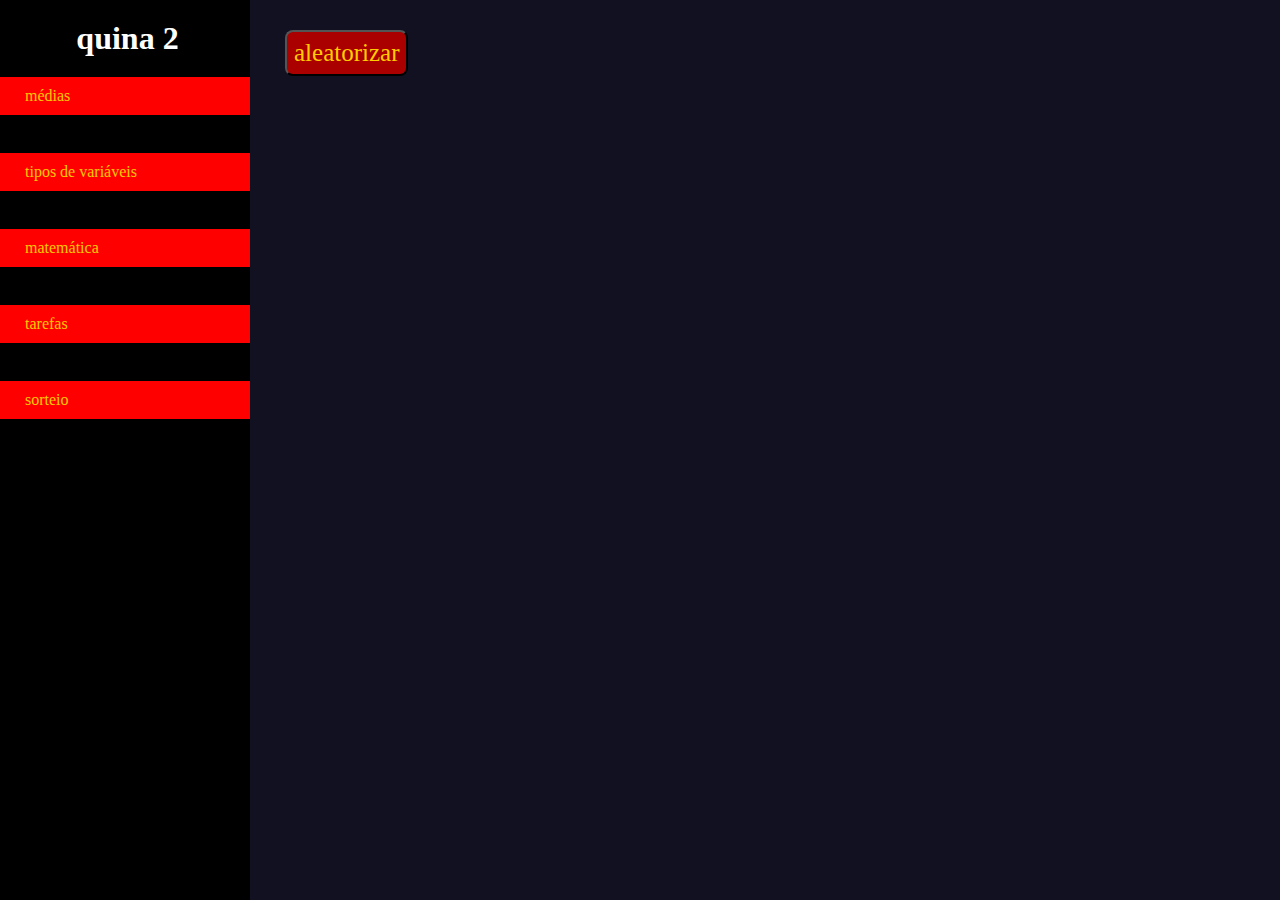
<file: 1.2_t2.10 - simulador de sorteio/index.html>
<!DOCTYPE html>
<html lang="pt-br">
<head>
    <meta charset="UTF-8">
    <meta name="viewport" content="width=device-width, initial-scale=1.0">
    <link rel="stylesheet" href="style.css">
    <link rel="stylesheet" href="../sidenav.css">
    <title>1.2.t2.10</title>
</head>
<body>
    <div id="sidenav">
        <h1>quina 2</h1>
        <a href="../1.2_t2.6 - calculadora de médias/index.html">médias</a>
        <a href="../1.2_t2.7 - tipos de variáveis/index.html">tipos de variáveis</a>
        <a href="../1.2_t2.8 - operações e expressões matemáticas/index.html">matemática</a>
        <a href="../1.2_t2.9 - projeto de tarefas/index.html">tarefas</a>
        <a href="../1.2_t2.10 - simulador de sorteio/index.html">sorteio</a>
    </div>
    <main>
        <button onclick="random()">aleatorizar</button>
        <h2 id="numero"></h2>
    </main>
    <script src="script.js"></script>
</body>
</html>
</file>
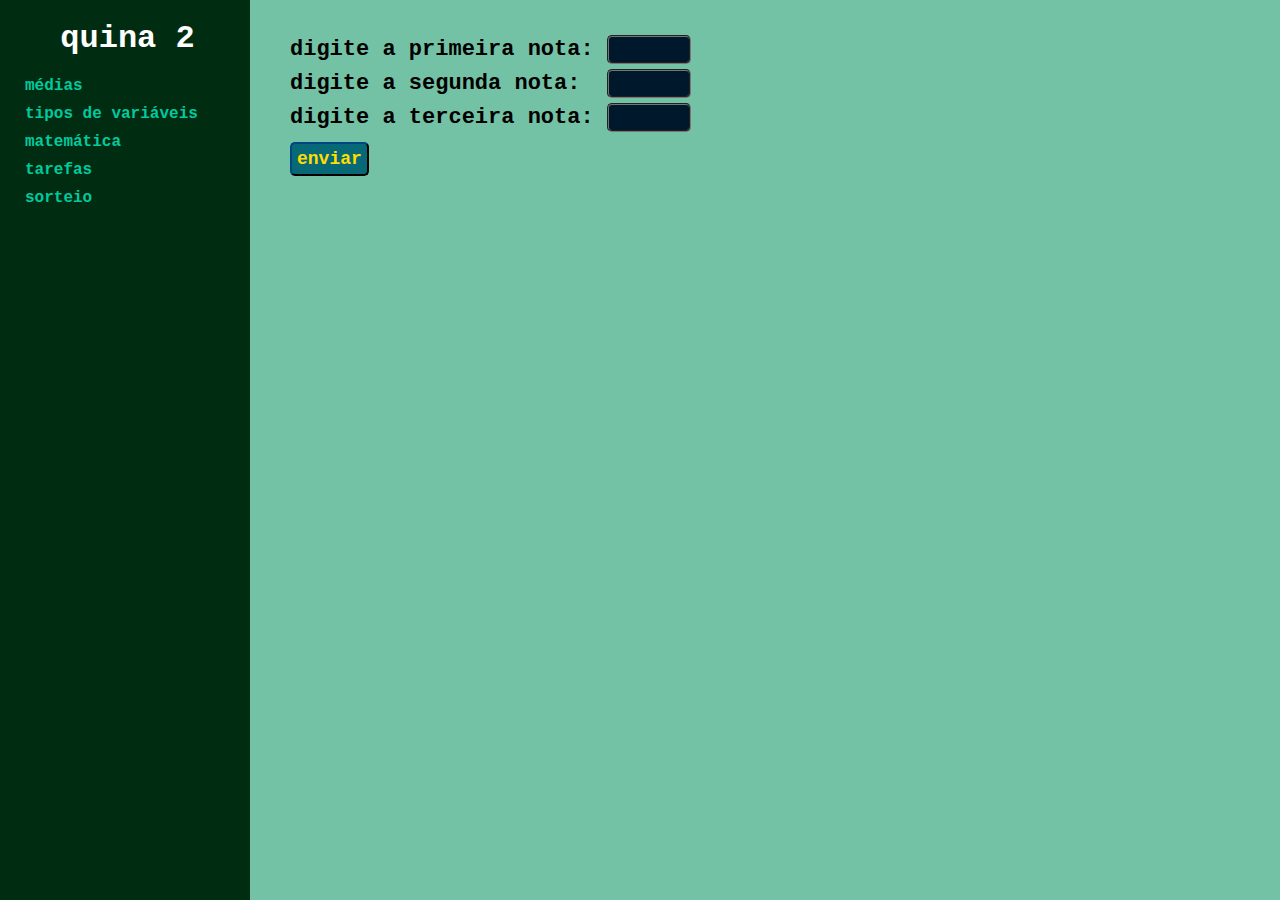
<file: 1.2_t2.6 - calculadora de médias/index.html>
<!DOCTYPE html>
<html lang="pt-br">
<head>
    <meta charset="UTF-8">
    <meta name="viewport" content="width=device-width, initial-scale=1.0">
    <link rel="stylesheet" href="style.css">
    <link rel="stylesheet" href="../sidenav.css">
    <title>1.2.t2.6</title>
</head>
<body>
    <div id="sidenav">
        <h1>quina 2</h1>
        <a href="../1.2_t2.6 - calculadora de médias/index.html">médias</a>
        <a href="../1.2_t2.7 - tipos de variáveis/index.html">tipos de variáveis</a>
        <a href="../1.2_t2.8 - operações e expressões matemáticas/index.html">matemática</a>
        <a href="../1.2_t2.9 - projeto de tarefas/index.html">tarefas</a>
        <a href="../1.2_t2.10 - simulador de sorteio/index.html">sorteio</a>
    </div>
    <main>
        <div class="nota-input">
            <label for="nota-1">digite a primeira nota:</label>
            <input id="nota-1" type="number">
        </div>
        
        <div class="nota-input">
            <label for="nota-1">digite a segunda nota:&nbsp;</label>
            <input id="nota-2" type="number">
        </div>

        <div class="nota-input">
            <label for="nota-1">digite a terceira nota:</label>
            <input id="nota-3" type="number">
        </div>
        <button onclick="calcularMedia()">enviar</button>
        <p id="resultado-numero"></p>
        <p id="resultado"></p>
    </main>
    <script src="script.js"></script>
</body>
</html>
</file>
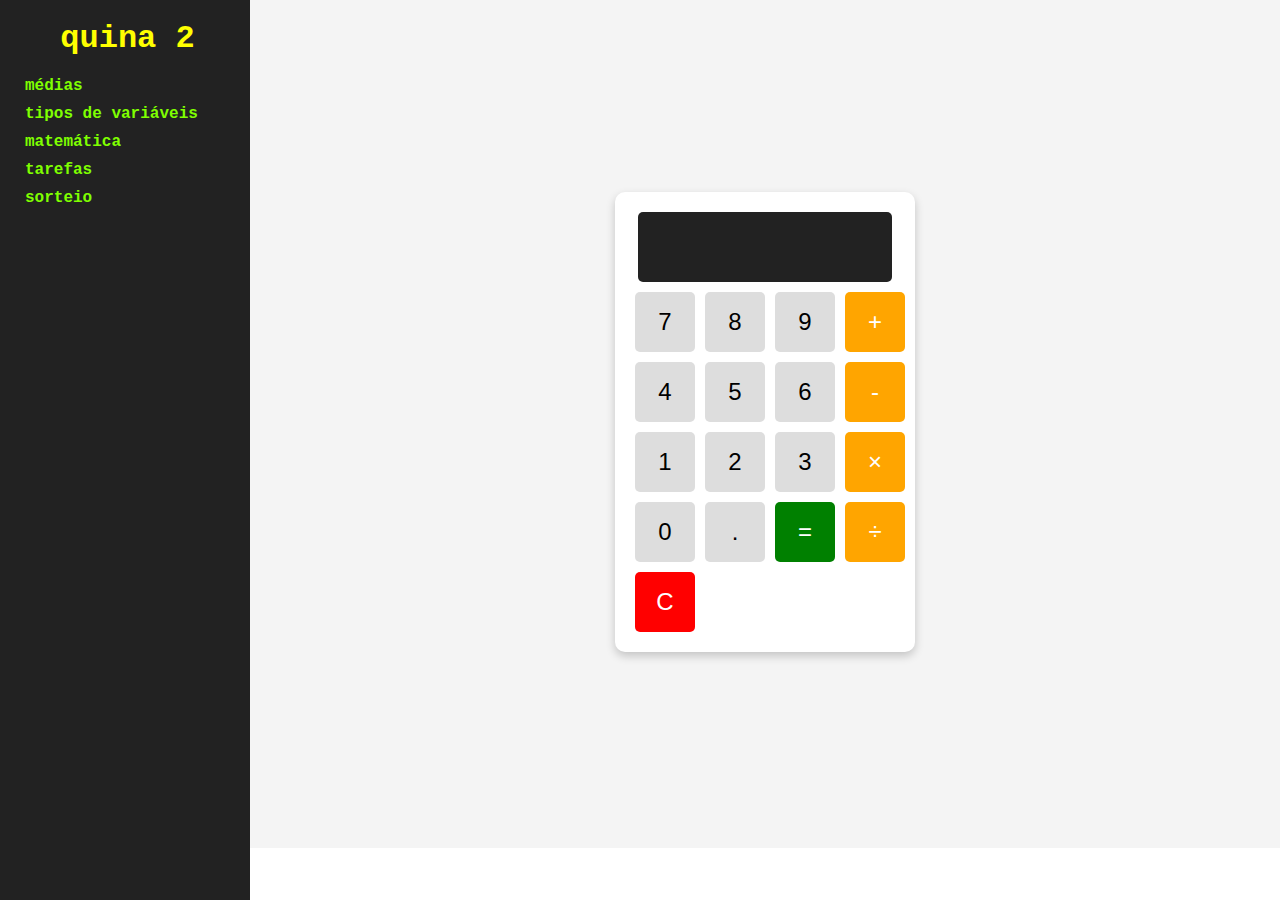
<file: 1.2_t2.8 - operações e expressões matemáticas/index.html>
<!DOCTYPE html>
<html lang="pt-br">
<head>
    <meta charset="UTF-8">
    <meta name="viewport" content="width=device-width, initial-scale=1.0">
    <title>calculadora</title>
    <link rel="stylesheet" href="style.css">
    <link rel="stylesheet" href="../sidenav.css">
</head>
<body>
    <div id="sidenav">
        <h1>quina 2</h1>
        <a href="../1.2_t2.6 - calculadora de médias/index.html">médias</a>
        <a href="../1.2_t2.7 - tipos de variáveis/index.html">tipos de variáveis</a>
        <a href="../1.2_t2.8 - operações e expressões matemáticas/index.html">matemática</a>
        <a href="../1.2_t2.9 - projeto de tarefas/index.html">tarefas</a>
        <a href="../1.2_t2.10 - simulador de sorteio/index.html">sorteio</a>
    </div>
    <main>
        <div class="calculadora">
            <input type="text" id="tela" class="tela" disabled>
            <div class="botoes">
                <button onclick="adicionarValor('7')">7</button>
                <button onclick="adicionarValor('8')">8</button>
                <button onclick="adicionarValor('9')">9</button>
                <button class="operador" onclick="adicionarValor('+')">+</button>
    
                <button onclick="adicionarValor('4')">4</button>
                <button onclick="adicionarValor('5')">5</button>
                <button onclick="adicionarValor('6')">6</button>
                <button class="operador" onclick="adicionarValor('-')">-</button>
    
                <button onclick="adicionarValor('1')">1</button>
                <button onclick="adicionarValor('2')">2</button>
                <button onclick="adicionarValor('3')">3</button>
                <button class="operador" onclick="adicionarValor('*')">×</button>
    
                <button onclick="adicionarValor('0')">0</button>
                <button onclick="adicionarValor('.')">.</button>
                <button class="igual" onclick="calcularResultado()">=</button>
                <button class="operador" onclick="adicionarValor('/')">÷</button>
    
                <button class="limpar" onclick="limparTela()">C</button>
            </div>
        </div>
    </main>
    <script src="script.js"></script>
</body>
</html>
</file>
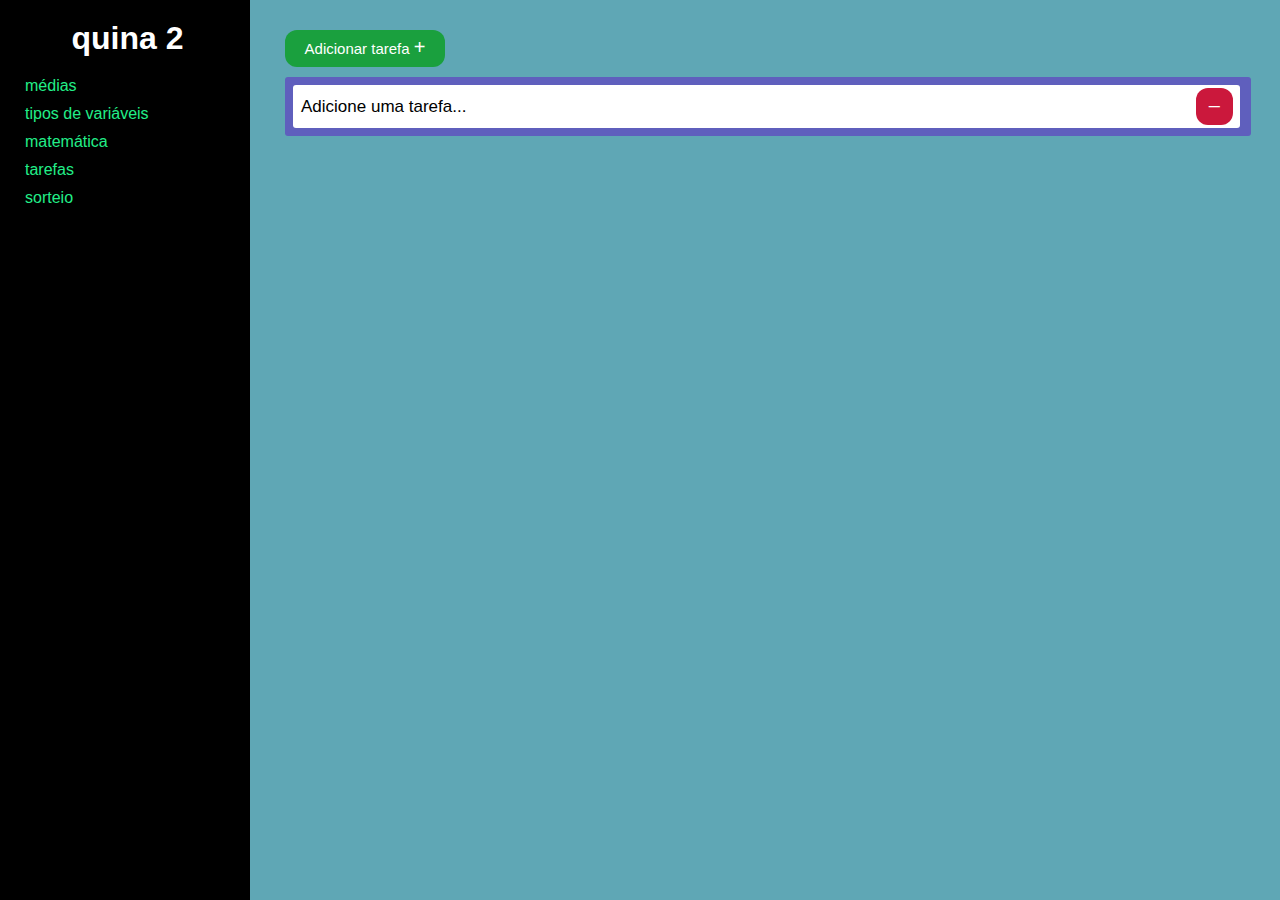
<file: 1.2_t2.9 - projeto de tarefas/index.html>
<!DOCTYPE html>
<html lang="pt-br">
<head>
    <meta charset="UTF-8">
    <meta name="viewport" content="width=device-width, initial-scale=1.0">
    <link rel="stylesheet" href="style.css">
    <link rel="stylesheet" href="../sidenav.css">
    <title>1.2.t2.9</title>
</head>
<body>
    <div id="sidenav">
        <h1>quina 2</h1>
        <a href="../1.2_t2.6 - calculadora de médias/index.html">médias</a>
        <a href="../1.2_t2.7 - tipos de variáveis/index.html">tipos de variáveis</a>
        <a href="../1.2_t2.8 - operações e expressões matemáticas/index.html">matemática</a>
        <a href="../1.2_t2.9 - projeto de tarefas/index.html">tarefas</a>
        <a href="../1.2_t2.10 - simulador de sorteio/index.html">sorteio</a>
    </div>
    <main>
        <div id="option-caixa">
            <button class="option" id="add" onclick="addTarefa()">
                <span class="option-text">Adicionar tarefa</span>
                <span id="sign">+</span>
            </button>
        </div>
        <div id="nova-tarefa-caixa" style="display: none;">
            <label for="nova-tarefa">Digite o nome da nova tarefa:</label>
            <input id="nova-tarefa" type="text">
            <button class="option" id="add-check" onclick="confirmTarefa()">
                <span id="sign">✓</span>
            </button>
            <button class="option" id="add-cancel" onclick="cancelTarefa()">
                <span id="sign">×</span>
            </button>
        </div>

        <div id="tarefa-caixa">
            <div class="tarefa" id="tarefa-0">
                <p>Adicione uma tarefa...</p>
                <div class="rem-div">
                    <button class="rem" onclick="removeTarefa()"><span id="sign">–</span></button>
                </div>
            </div>
        </div>
    </main>
    <script src="script.js"></script>
</body>
</html>
</file>
<file: 1.2_t2.10 - simulador de sorteio/style.css>
*{
    font-family:Cambria, Cochin, Georgia, Times, 'Times New Roman', serif
}

#sidenav{
    background-color: #000;
    color: #fff;
}

#sidenav h1{
    margin-bottom: -38px;
}

#sidenav a{
    background-color: #f00;
    color: #fc0;
    width: 200px;
    padding: 10px;
    margin-top: 38px;
    margin-bottom: 38px;
}

#sidenav a:hover{
    color: #fff;
}

body{
    background-color: #112;
}

button{
    background-color: #a00;
    border-radius: 8px;
    color: #fc0;
    font-size: 25px;
    padding: 7px;
}

button:hover{
    background-color: #f00;
    cursor: pointer;
}

h2{
    color: #fc0;
    margin: 5px;
    font-family: 32px;
}
</file>
<file: sidenav.css>
*{
    margin: 0;
    padding: 0;
}

#sidenav{
    height: 100%;
    margin: 0;
    padding: 0;
    position: fixed;
    width: 250px;
}

h1{
    justify-self: center;
    padding: 20px;
    padding-left: 25px;
}

#sidenav a{
    display: block;
    margin-bottom: 10px;
    padding-left: 25px;
    padding-right: 25px;
    text-decoration: none;
}

main{
    margin-left: 250px;
    padding: 35px;
    padding-top: 30px;
}
</file>
<file: 1.2_t2.6 - calculadora de médias/style.css>
*{
    font-family: 'Courier New', Courier, monospace;
    font-weight: 900;
}

#sidenav{
    background-color: #002c11;
    color: white;
}

#sidenav a{
    color: #00ca9e;
}

#sidenav a:hover{
    color: #fff;
}

body{
    background-color: #74c2a5;
}

main, input{
    font-size: 22px;
}

input{
    border-style: groove;
    border-radius: 5px;
    background-color: #00182c;
    color: #fe0;
    width: 80px;
}

.nota-input, button{
    margin: 5px;
}

button{
    background-color: #076976;
    border-color: #00182c;
    border-radius: 5px;
    color: #fd0;
    font-size: 18px;
    padding: 5px;
}

button:hover{
    background-color: #00182c;
    border-color: #076976;
    cursor: pointer;
}

#resultado-numero{
    margin-top: 5px;
    margin-bottom: 5px;
    color: #508;
    font-size: 25px;
}

#resultado{
    margin-top: 5px;
    color: #e0b;
    font-size: 25px;
}
</file>
<file: 1.2_t2.8 - operações e expressões matemáticas/style.css>
#sidenav{
    background-color: #222;
    font-family: 'Courier New', Courier, monospace;
    font-weight: 900;
}

#sidenav a{
    color: chartreuse;
}

#sidenav a:hover, #sidenav h1{
    color: yellow;
}

main {
    font-family: Arial, sans-serif;
    display: flex;
    justify-content: center;
    align-items: center;
    height: 87vh;
    background-color: #f4f4f4;
}

.calculadora {
    background: #fff;
    padding: 20px;
    border-radius: 10px;
    box-shadow: 0px 4px 10px rgba(0, 0, 0, 0.2);
    text-align: center;
    width: 260px;
}

.tela {
    width: 90%;
    height: 50px;
    font-size: 2em;
    text-align: right;
    padding: 10px;
    margin-bottom: 10px;
    border: none;
    background: #222;
    color: #fff;
    border-radius: 5px;
}

.botoes {
    display: grid;
    grid-template-columns: repeat(4, 60px);
    gap: 10px;
}

button {
    width: 60px;
    height: 60px;
    font-size: 1.5em;
    border: none;
    cursor: pointer;
    background: #ddd;
    border-radius: 5px;
}

button:active {
    background: #bbb;
}

.operador {
    background: orange;
    color: white;
}

.igual {
    background: green;
    color: white;
}

.limpar {
    background: red;
    color: white;
}
</file>
<file: 1.2_t2.9 - projeto de tarefas/style.css>
body{
    background-color: #5fa7b5;
    font-family: Verdana, Geneva, Tahoma, sans-serif;
}

#sidenav{
    background-color: #000;
    color: #fff;
}

#sidenav a{
    color: #2e8;
}

#sidenav a:hover{
    color: #fff;
}

.option, .rem{
    border-style: none;
    border-radius: 12px;
    color: white;
    font-family: Verdana, Geneva, Tahoma, sans-serif;
    font-size: 15px;
    padding-top: 5px;
    padding-bottom: 8px;
    padding-left: 7px;
    padding-right: 7px;
    height: 37px;
    width: 37px;
}

.option-text{
    display: inline;
}

.option:hover ~ .option-text{
    display: block;
}

#add{
    display: inline;
    width: 160px;
}

#add, #add-check{
    background-color: #1aa03e;
    color: white;
    margin-bottom: 10px;
    transition: 50ms;
}
#add:hover, #add-check:hover{
    background-color: #1ade00;
    cursor: pointer;
}

.rem, #add-cancel{
    background-color: #cb183c;
    color: white;
    transition: 50ms;
}
.rem:hover, #add-cancel:hover{
    background-color: #ff7300;
    cursor: pointer;
}

#sign{
    font-size: 20px;
}

label{
    color: #fff;
    font-size: 17px;
}

#nova-tarefa{
    border-radius: 3px;
    border-style: groove;
    font-family: Verdana, Geneva, Tahoma, sans-serif;
    font-size: 17px;
    padding: 3px;
    width: 30%;
}

#tarefa-caixa{
    background-color: #5f5fbd;
    border-radius: 3px;
    padding: 3px;
    width: 100%;
}

.tarefa{
    background-color: #fff;
    border-radius: 3px;
    display: table;
    table-layout: fixed;
    line-height: 32px;
    min-height: 32px;
    padding: 3px;
    padding-left: 8px;
    margin: 5px;
    width: 97.5%;
    justify-content: left;
}

.tarefa p{
    display: table-cell;
    font-size: 17px;
    width: 95.6%;
    word-wrap: break-word;
}

.rem{
    display: table-cell;
    min-height: 32px;
    text-align: center;
}
</file>
